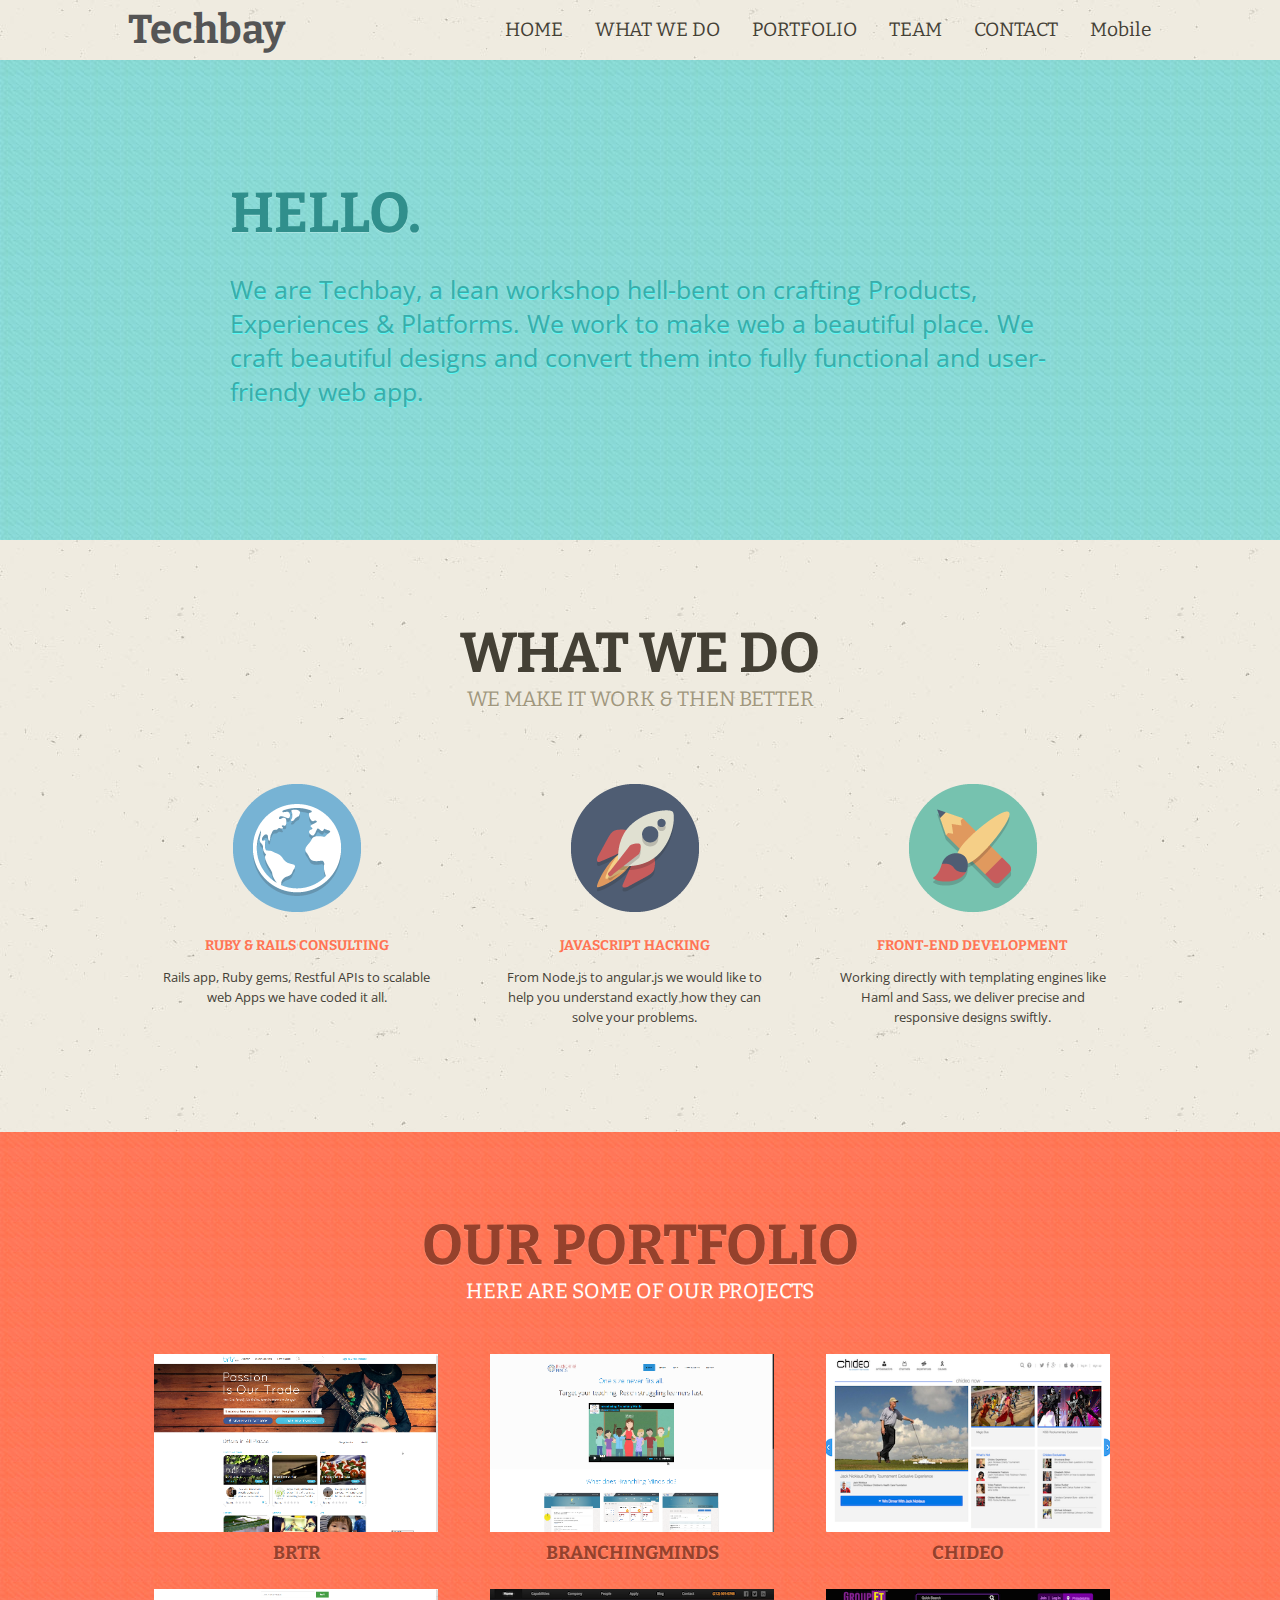
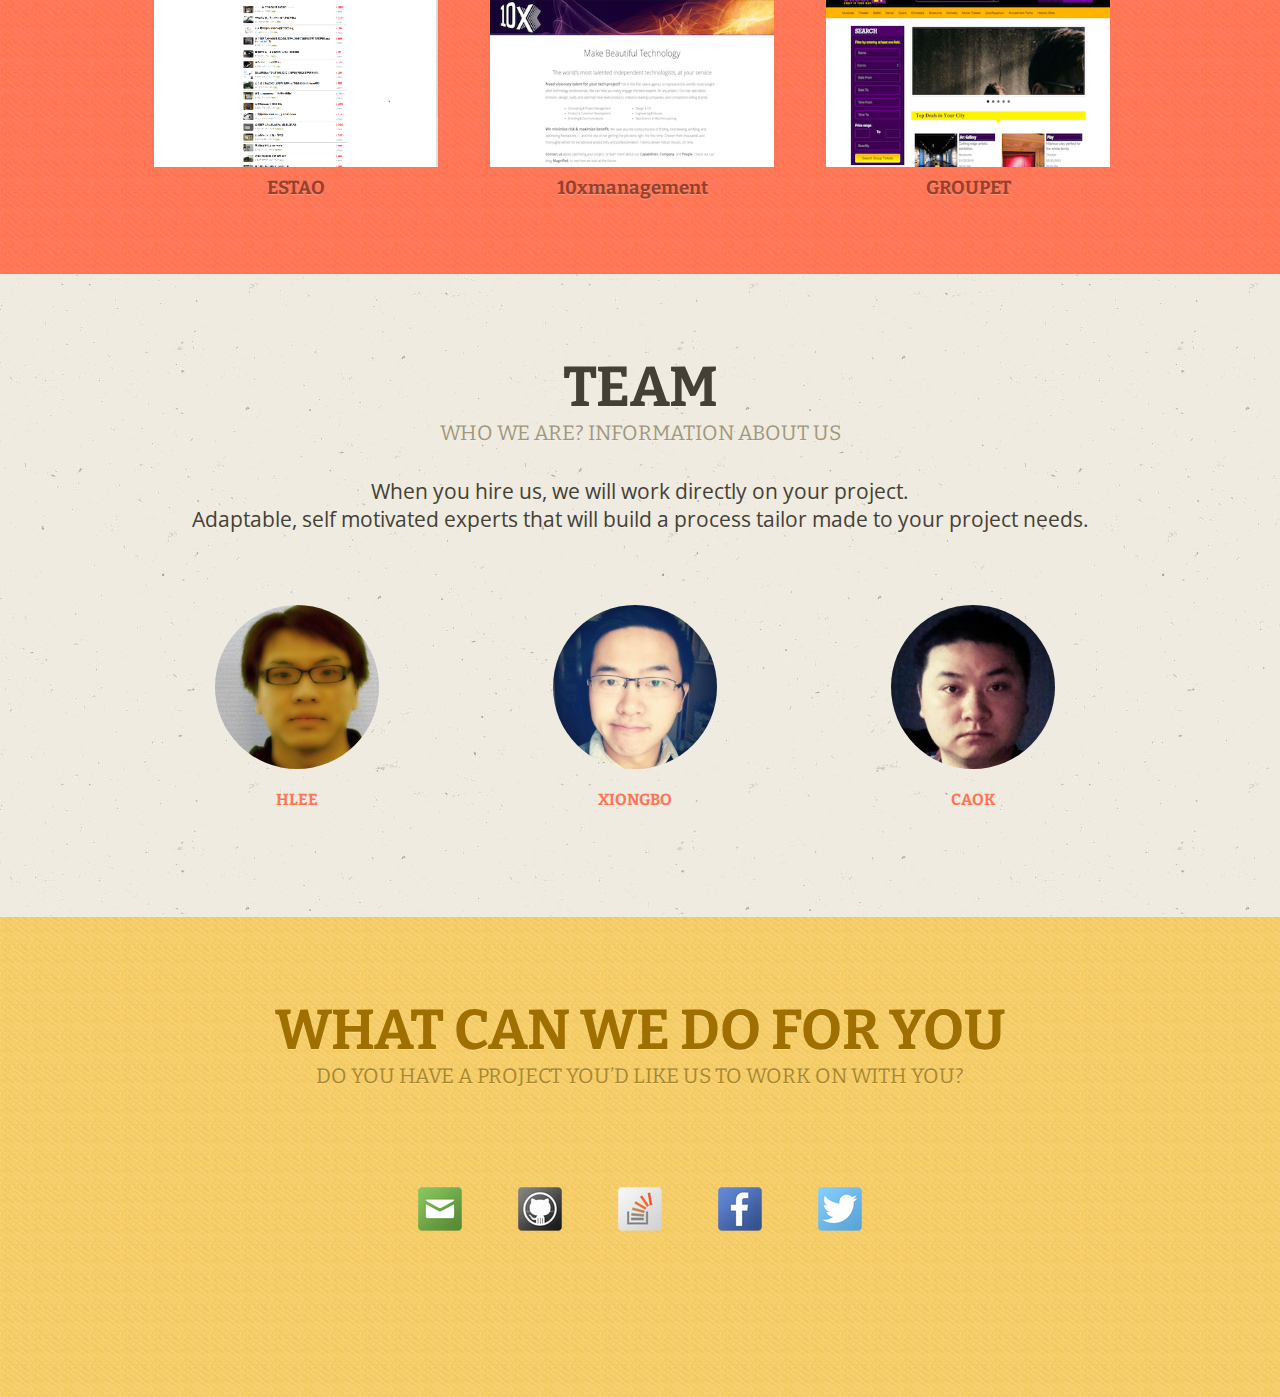
<file: index.html>
<!DOCTYPE HTML>
<html lang="en">
  <head>
    <meta charset="utf-8">
    <title>Techbay</title>
    <meta name="viewport" content="width=device-width, initial-scale=1.0">
    <link rel="stylesheet" type="text/css" href="css/main.css">
    <link href='http://fonts.googleapis.com/css?family=Bitter:700' rel='stylesheet' type='text/css'>
    <link href='http://fonts.googleapis.com/css?family=Open+Sans:600' rel='stylesheet' type='text/css'>
    <script type="text/javascript" src="js/jquery-2.1.1.min.js"></script>
    <script type="text/javascript" src="js/jquery.scrollTo.min.js"></script>
    <script type="text/javascript" src="js/jquery.localScroll.min.js"></script>
    <script type="text/javascript" src="js/main.js"></script>
  </head>
  <body>
    <div class="navbar">
      <div class="container">
        <div class="brand">
          <a href="#home">Techbay</a>
        </div>
        <ul id='navigate'>
          <li><a href="#home">HOME</a></li>
          <li><a href="#ser">WHAT WE DO</a></li>
          <li><a href="#por">PORTFOLIO</a></li>
          <li><a href="#team">TEAM</a></li>
          <li><a href="#contact">CONTACT</a></li>
          <li><a href="http://techbay.club/mobile" target="_blank">Mobile</a></li>
        </ul>
      </div>
    </div>
    <div class="main">
      <div id="home" class="center">
        <div class="container">
          <div class="unit">
            <h1>HELLO.</h1>
            <p>We are Techbay, a lean workshop hell-bent on crafting Products, Experiences & Platforms. We work to make web a beautiful place. We craft beautiful designs and convert them into fully functional and user-friendy web app.</p>
          </div>
        </div>
      </div>
      <div id="ser" class="center">
        <div class="container">
          <div class="title">
            <h1>WHAT WE DO</h1>
            <p class='headline'>WE MAKE IT WORK & THEN BETTER</p>
          </div>
          <div class="row">
            <div class="block">
              <img src="img/globe.png" alt="">
              <h3 class="title">RUBY & RAILS CONSULTING</h3>
              <p>Rails app, Ruby gems, Restful APIs to scalable web Apps we have coded it all.</p>
            </div>
            <div class="block">
              <img src="img/rocket.png" alt="">
              <h3 class="title">JAVASCRIPT HACKING</h3>
              <p>From Node.js to angular.js we would like to help you understand exactly how they can solve your problems.</p>
            </div>
            <div class="block">
              <img src="img/pencil.png" alt="">
              <h3 class="title">FRONT-END DEVELOPMENT</h3>
              <p>Working directly with templating engines like Haml and Sass, we deliver precise and responsive designs swiftly.</p>
            </div>
            <div class="clear"></div>
          </div>
        </div>
      </div>
      <div id="por" class="center">
        <div class="container">
          <div class="title">
            <h1>OUR PORTFOLIO</h1>
            <p class='headline'>HERE ARE SOME OF OUR PROJECTS</p>
          </div>
          <div class="row">
            <div class="block">
              <a href="https://brtr.it" target="_blank">
                <img src="img/por/brtr.png" alt="">
                <h3 class="title">BRTR</h3>
              </a>
            </div>
            <div class="block">
              <a href="http://branchingminds.com" target="_blank">
                <img src="img/por/branchingminds.png" alt="">
                <h3 class="title">BRANCHINGMINDS</h3>
              </a>
            </div>
            <div class="block">
              <a href="https://www.chideo.com" target="_blank">
                <img src="img/por/chideo.png" alt="">
                <h3 class="title">CHIDEO</h3>
              </a>
            </div>
            <div class="block">
              <a href="http://estao.info" target="_blank">
                <img src="img/por/estao.png" alt="">
                <h3 class="title">ESTAO</h3>
              </a>
            </div>
            <div class="block">
              <a href="http://www.10xmanagement.com" target="_blank">
                <img src="img/por/10x.png" alt="">
                <h3 class="title">10xmanagement</h3>
              </a>
            </div>
            <div class="block">
              <a href="http://group-et.com" target="_blank">
                <img src="img/por/group-et.png" alt="">
                <h3 class="title">GROUPET</h3>
              </a>
            </div>
            <div class="clear"></div>
          </div>
        </div>
      </div>
      <div id="team" class="center">
        <div class="container">
          <div class="title">
            <h1>TEAM</h1>
            <p class="headline">WHO WE ARE? INFORMATION ABOUT US</p>
            <p>When you hire us, we will work directly on your project.</p>
            <p>Adaptable, self motivated experts that will build a process tailor made to your project needs.</p>
          </div>
          <div class="row">
            <div class="block">
              <a href="https://github.com/hlee" target="_blank">
                <img src="img/us/ken.png" alt="">
                <p class="headline">HLEE</p>
              </a>
            </div>
            <div class="block">
              <a href="https://github.com/xiongbo" target="_blank">
                <img src="img/us/xiongbo027.png" alt="">
                <p class="headline">XIONGBO</p>
              </a>
            </div>
            <div class="block">
              <a href="https://github.com/caok" target="_blank">
                <img src="img/us/caok.jpeg" alt="">
                <p class="headline">CAOK</p>
              </a>
            </div>
            <div class="clear"></div>
          </div>
        </div>
      </div>
      <div id="contact" class="center">
        <div class="container">
          <div class="title">
            <h1>WHAT CAN WE DO FOR YOU</h1>
            <p class='headline'>DO YOU HAVE A PROJECT YOU’D LIKE US TO WORK ON WITH YOU?</p>
            <div id="socials">
              <a href="mailto: support@techbay.club">
                <img src="img/email.png" alt="email">
              </a>
              <a href="https://github.com/techbay" target="_blank">
                <img src="img/Github.png" alt="github">
              </a>
              <a href="https://stackoverflow.com/users/4019612/kcbxlk" target="_blank">
                <img src="img/Stackoverflow.png" alt="stackoverflow">
              </a>
              <a href="" target="_blank">
                <img src="img/Facebook.png" alt="facebook">
              </a>
              <a href="" target="_blank">
                <img src="img/Twitter.png" alt="twitter">
              </a>
            </div>
          </div>
        </div>
      </div>
    </div>
  </body>
</html>
</file>
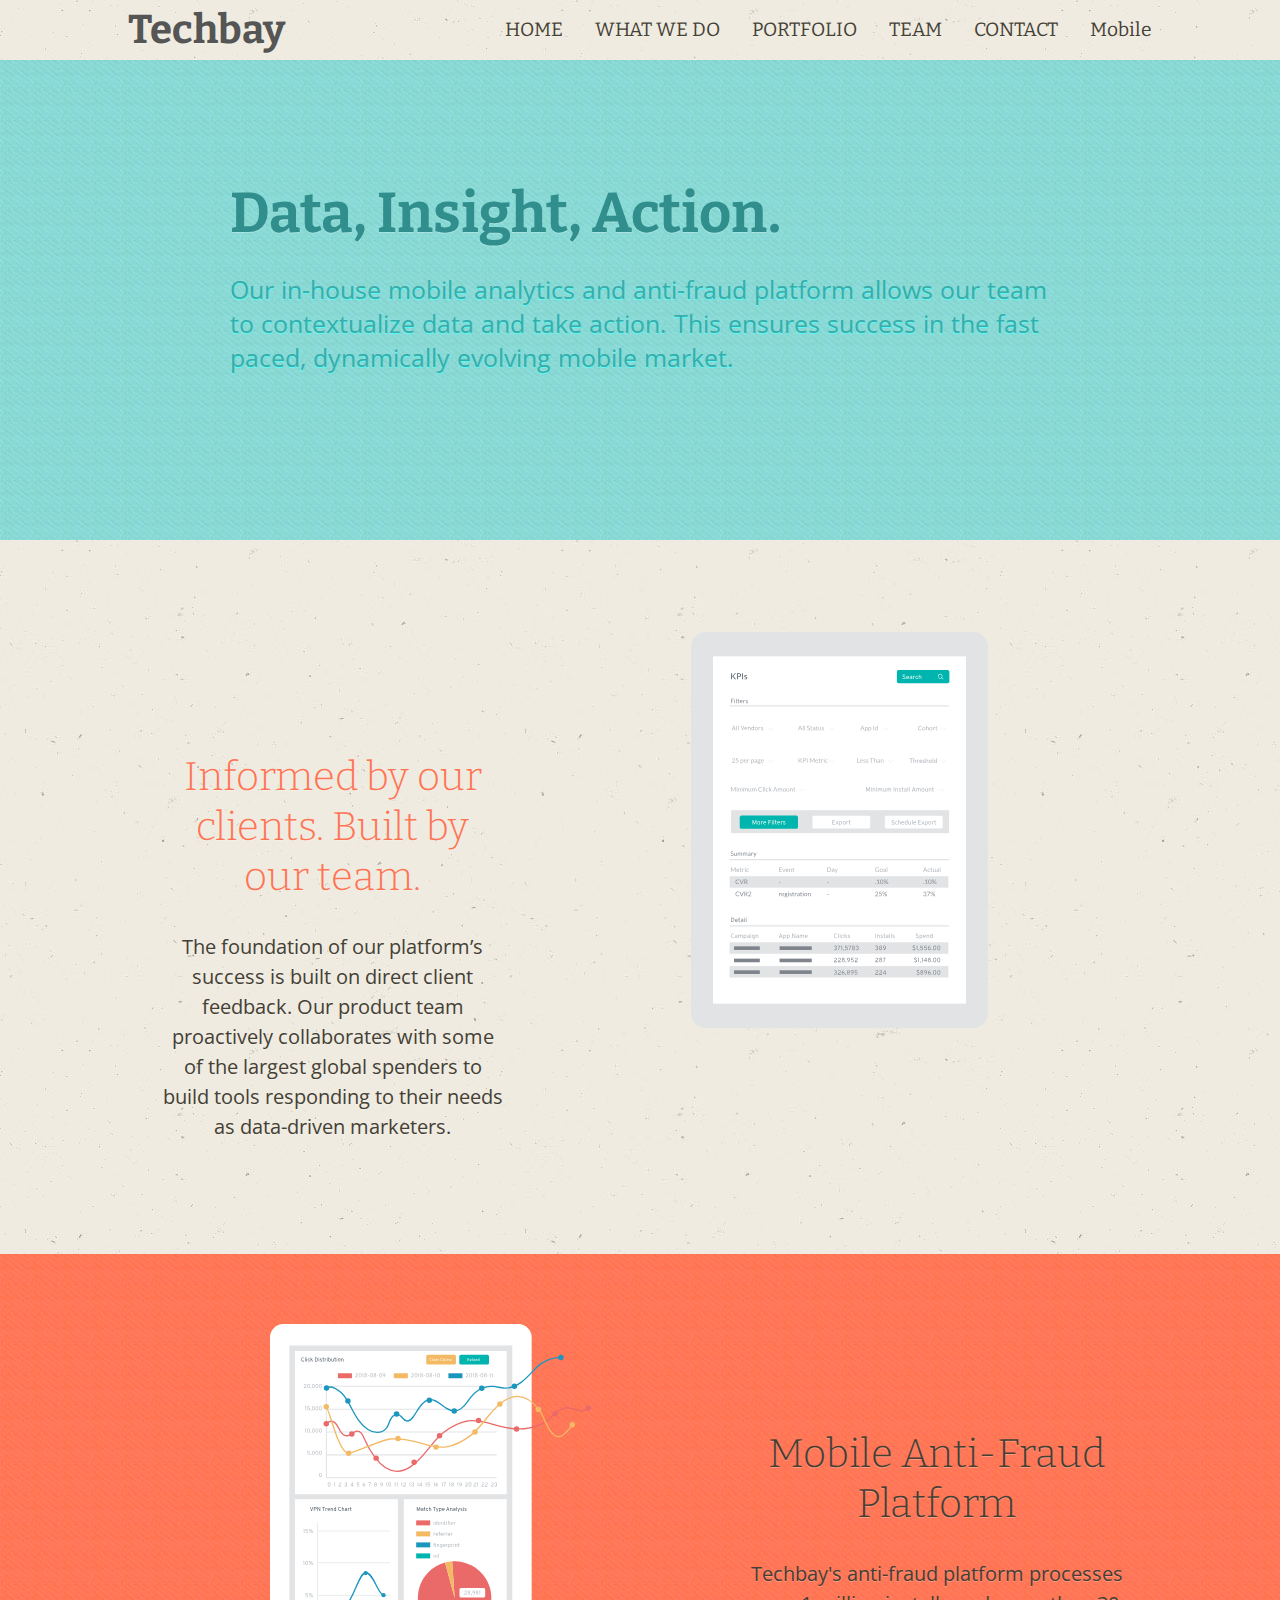
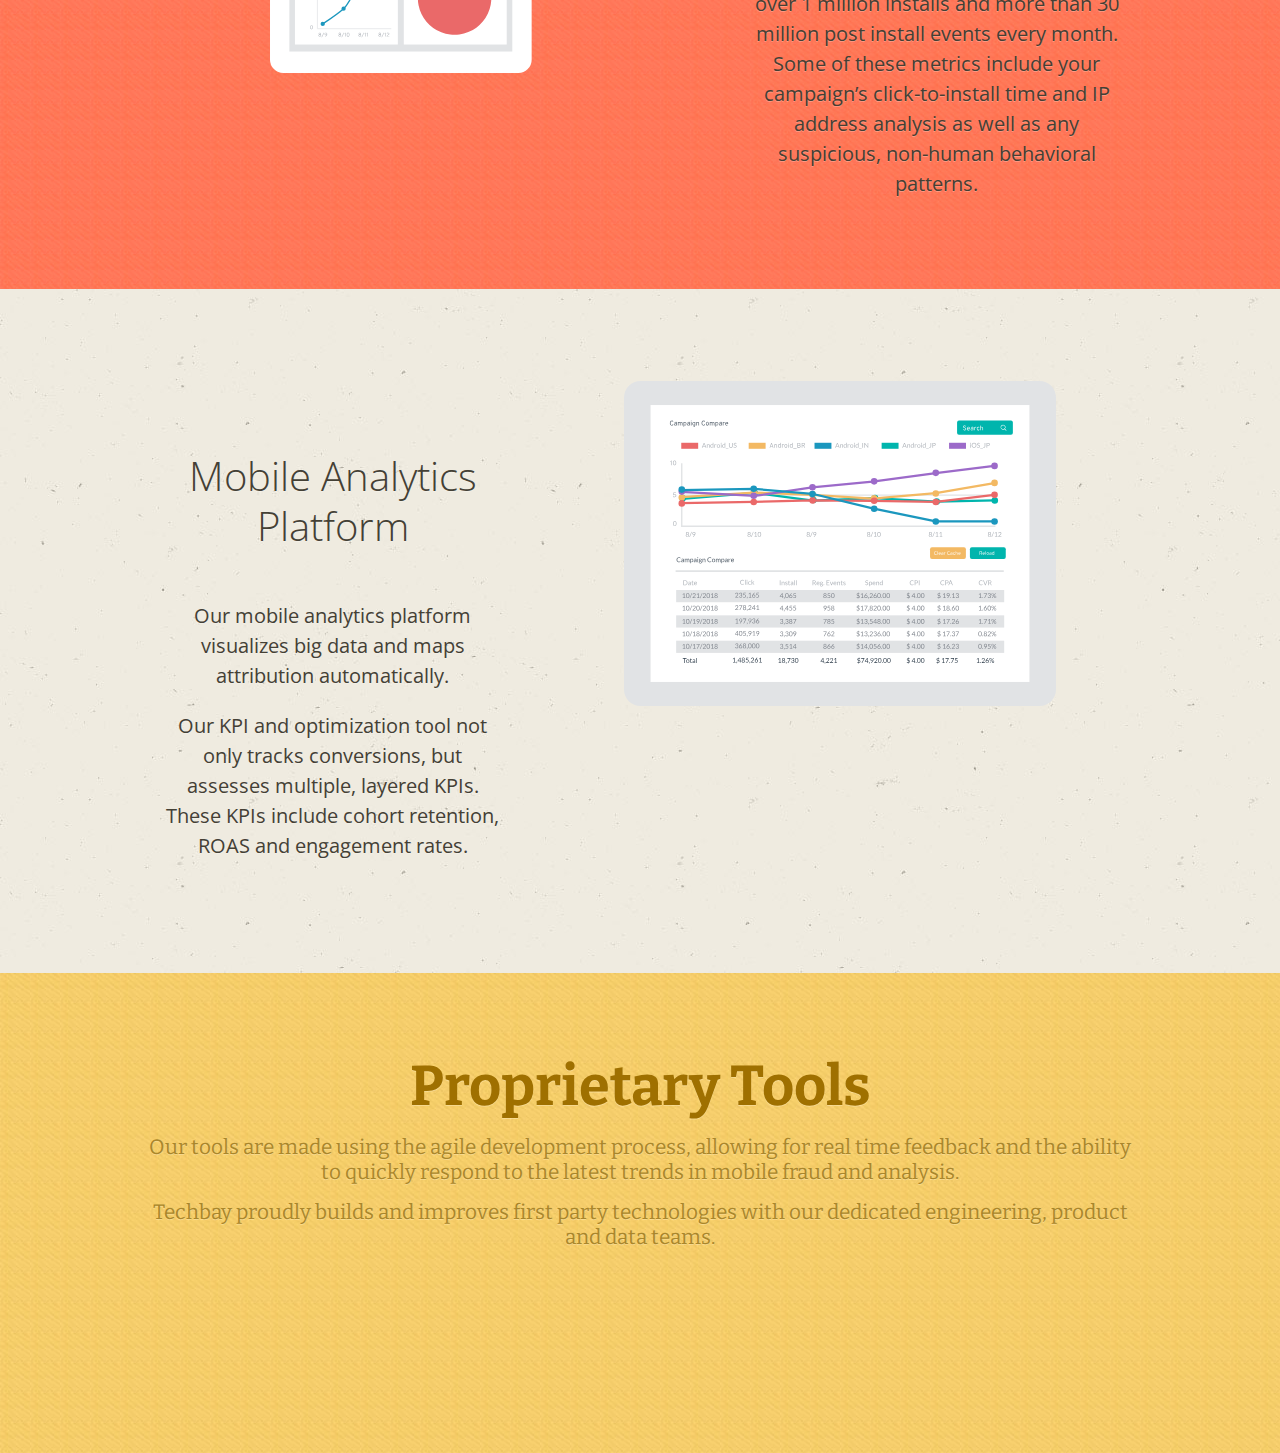
<file: mobile.html>
<!DOCTYPE HTML>
<html lang="en">
  <head>
    <meta charset="utf-8">
    <title>Techbay</title>
    <meta name="viewport" content="width=device-width, initial-scale=1.0">
    <link rel="stylesheet" type="text/css" href="css/main.css">
    <link rel="stylesheet" type="text/css" href="css/mobile.css">
    <link href='http://fonts.googleapis.com/css?family=Bitter:700' rel='stylesheet' type='text/css'>
    <link href='http://fonts.googleapis.com/css?family=Open+Sans:600' rel='stylesheet' type='text/css'>
    <script type="text/javascript" src="js/jquery-2.1.1.min.js"></script>
    <script type="text/javascript" src="js/jquery.scrollTo.min.js"></script>
    <script type="text/javascript" src="js/jquery.localScroll.min.js"></script>
    <script type="text/javascript" src="js/main.js"></script>
  </head>
  <body>
    <div class="navbar">
      <div class="container">
        <div class="brand">
          <a href="#home">Techbay</a>
        </div>
        <ul id='navigate'>
          <li><a href="http://techbay.club/#home">HOME</a></li>
          <li><a href="http://techbay.club/#ser">WHAT WE DO</a></li>
          <li><a href="http://techbay.club/#por">PORTFOLIO</a></li>
          <li><a href="http://techbay.club/#team">TEAM</a></li>
          <li><a href="http://techbay.club/#contact">CONTACT</a></li>
          <li><a href="http://techbay.club/mobile" target="_blank">Mobile</a></li>
        </ul>
      </div>
    </div>
    <div class="main mobile">
      <div id="home" class="center">
        <div class="container">
          <div class="unit">
            <h1>Data,
Insight,
Action.</h1>
            <p>Our in-house mobile analytics and anti-fraud platform allows our team to contextualize data and take action. This ensures success in the fast paced, dynamically evolving mobile market.</p>
          </div>
        </div>
      </div>
      <div id="ser" class="center">
        <div class="container">
          <div class="row">
            <div class="block description">
              <h3 class="title">Informed by our clients. Built by our team.</h3>
              <p>The foundation of our platform’s success is built on direct client feedback. Our product team proactively collaborates with some of the largest global spenders to build tools responding to their needs as data-driven marketers.</p>
            </div>
            <div class="block image">
              <img src="img/mobile/analytics-img01.svg" alt="">
            </div>
            <div class="clear"></div>
          </div>
        </div>
      </div>
      <div id="por" class="center">
        <div class="container">
          <div class="row">
            <div class="block image">
              <img src="img/mobile/analytics-img02.svg" alt="">
            </div>
            <div class="block description">
              <h3 class="title">Mobile Anti-Fraud Platform</h3>
              <p>Techbay's anti-fraud platform processes over 1 million installs and more than 30 million post install events every month. Some of these metrics include your campaign’s click-to-install time and IP address analysis as well as any suspicious, non-human behavioral patterns.</p>
            </div>
            <div class="clear"></div>
          </div>
        </div>
      </div>
      <div id="team" class="center">
        <div class="container">
          <div class="row">
            <div class="block description">
              <h3 class="title" style="padding-top: 50px !important;">Mobile Analytics Platform</h3>
              <p>Our mobile analytics platform visualizes big data and maps attribution automatically.</p>

              <p>Our KPI and optimization tool not only tracks conversions, but assesses multiple, layered KPIs. These KPIs include cohort retention, ROAS and engagement rates.</p>
            </div>
            <div class="block image">
              <img src="img/mobile/analytics-img03.svg" alt="">
            </div>
            <div class="clear"></div>
          </div>
        </div>
      </div>
      <div id="contact" class="center">
        <div class="container">
          <div class="title">
            <h1>Proprietary Tools</h1>
            <p class='headline'>Our tools are made using the agile development process, allowing for real time feedback and the ability to quickly respond to the latest trends in mobile fraud and analysis.</p>
            <p class='headline'>Techbay proudly builds and improves first party technologies with our dedicated engineering, product and data teams.</p>
          </div>
        </div>
      </div>
    </div>
  </body>
</html>
</file>
<file: css/main.css>
html, body {
  min-height: 100%;
  position: relative;
}

*, *:before, *:after {
  -moz-box-sizing: border-box;
  -webkit-box-sizing: border-box;
  box-sizing: border-box;
}

body {
  padding: 0;
  margin: 0;
  background: #F0F0F0;
  color: #444035;
  font-size: 100%;
  font-family: 'Open Sans', sans-serif;
  text-shadow: 0 1px 0 rgba(255, 255, 255, 0.25);
}

.container {
  width: 80%;
  margin: 0 auto;
  text-align: left;
}

.clear {
  clear: both;
}

.navbar {
  top: 0;
  right: 0;
  left: 0;
  position: fixed;
  z-index: 1000;
  height: 60px;
  text-align: center;
  background: url(../img/pattern-1.jpg) #efebe0;
  font-family: 'Bitter', serif;
}

.navbar .brand {
  float: left;
  font-weight: bold;
}

.navbar .brand a {
  color: #555555;
  font-size: 2.5em;
  line-height: 60px;
  text-decoration: none;
}

.navbar .brand a:visited {
  color: #555555;
}

.navbar ul {
  margin: 0;
  float: right;
  list-style: none;
  line-height: 60px
}

.navbar ul li {
  float: left;
  margin-left: 2em;
}

.navbar ul li a {
  color: #444035;
  text-decoration: none;
  font-family: 'Bitter', serif;
  font-weight: normal;
  font-size: 1.2em;
}

.navbar ul li a:visited {
  color: #444035;
}

.navbar ul li a:hover {
  background-color: transparent;
  color: #ff7454;
}

.navbar ul li a.cur {
  color: red;
}

.main {
  padding-top: 60px;
}

.main .center {
  text-align: center;
  min-height: 480px;
  padding: 60px 0;
}

.main h1 {
  margin: 0;
  font-size: 3.5em;
  font-family: 'Bitter', serif;
}

.main .headline {
  font-family: 'Bitter', serif;
}

.main .unit {
  padding: 60px 10% 0;
}

#home {
  background: #8FDDDD url(../img/pattern-4.jpg) repeat;
}

#home h1 {
  color: #308F8C;
}

#home p {
  color: #3aaca9;
  text-shadow: 0 1px 0 #58FBF7;
  font-size: 25px;
}

#ser {
  background: #EEEADF url(../img/pattern-1.jpg) repeat;
}

#ser .title {
  text-align: center;
  margin: 20px 0 40px 0;
}

#ser .title p {
  font-size: 1.3em;
  margin: 0;
  color: #a0977d;
}

#ser .row {
  width: 100%
}

#ser .row .block {
  float: left;
  min-width: 21em;
  width: 33%;
  margin: 0;
  padding: 2em;
  text-align: center;
}

#ser .row .block h3.title {
  font-size: 14px;
  color: #ff7454;
  margin: 20px 0 10px 0;
  font-family: 'Bitter', serif;
}

#ser .row .block p {
  color: #444035;
  line-height: 20px;
  font-size: 13px;
  text-shadow: 0 1px 0 rgba(255, 255, 255, 0.25);
}

#por {
  background: #FE7757 url(../img/pattern-3.jpg) repeat;
}

#por .title {
  text-align: center;
  margin: 20px 0 40px 0;
}

#por .title h1 {
  color: #95412c;
}

#por .title p {
  font-size: 1.3em;
  margin: 0;
  color: white;
}

#por .row {
  width: 100%;
}

#por .row .block {
  float: left;
  width: 25%;
  min-width: 21em;
  padding: 1%;
  text-align: center;
}

#por .row .block img {
  margin: 0 auto;
  width: 90%;
}

#por .row .block h3.title {
  margin: 5px 0;
  font-family: 'Bitter', serif;
}

#por .row .block a {
  font-weight: bolder;
  color: #95412c;
  text-decoration: none;
}

#team {
  background: #EEEADF url(../img/pattern-1.jpg) repeat;
}

#team .title {
  text-align: center;
  margin: 20px 0 40px 0;
}

#team .title p {
  font-size: 1.3em;
  color: #444035;
  margin: 0;
  text-shadow: 0 1px 0 rgba(255, 255, 255, 0.25);
}

#team .title p.headline {
  color: #a0977d;
  margin: 0 0 1.5em 0;
}

#team .row {
  width: 100%
}

#team .row .block {
  float: left;
  min-width: 21em;
  width: 33%;
  margin: 0;
  padding: 2em;
  text-align: center;
}

#team .row .block img {
  width: 60%;
  border-radius: 50%;
}

#team .row .block a {
  font-weight: bolder;
  color: #ff7454;
  text-decoration: none;
}

#contact {
  background: #F9CF6B url(../img/pattern-2.jpg) repeat;
}

#contact .title {
  text-align: center;
  margin: 20px 0 40px 0;
}

#contact .title h1 {
  color: #9f7000;
}

#contact .title p.headline {
  color: #a9862b;
  margin: 0;
  font-size: 1.3em;
  text-shadow: 0 1px 0 rgba(255, 255, 255, 0.25);
}

#contact #socials {
  margin: 6em 0;
}

#contact #socials a {
  text-decoration: none;
  margin: 1.5em;
}
</file>
<file: css/mobile.css>
.mobile .description{
   width: 40% !important;
}

.mobile .image{
   width: 59% !important;
}

.mobile .block img {
   width: 55% !important;
}

.mobile .description h3.title {
   font-size: 40px !important;
   line-height: 50px !important;
   font-weight: 300 !important;
   padding-bottom: 10px !important;
   padding-top: 100px !important;
}

.mobile .description p {
  font-size: 20px !important;
  line-height: 30px !important;
}

.mobile #team img {
  border-radius: 0 !important;
  width: 80% !important;
}

.mobile p.headline {
  margin: 15px !important;
}
</file>
